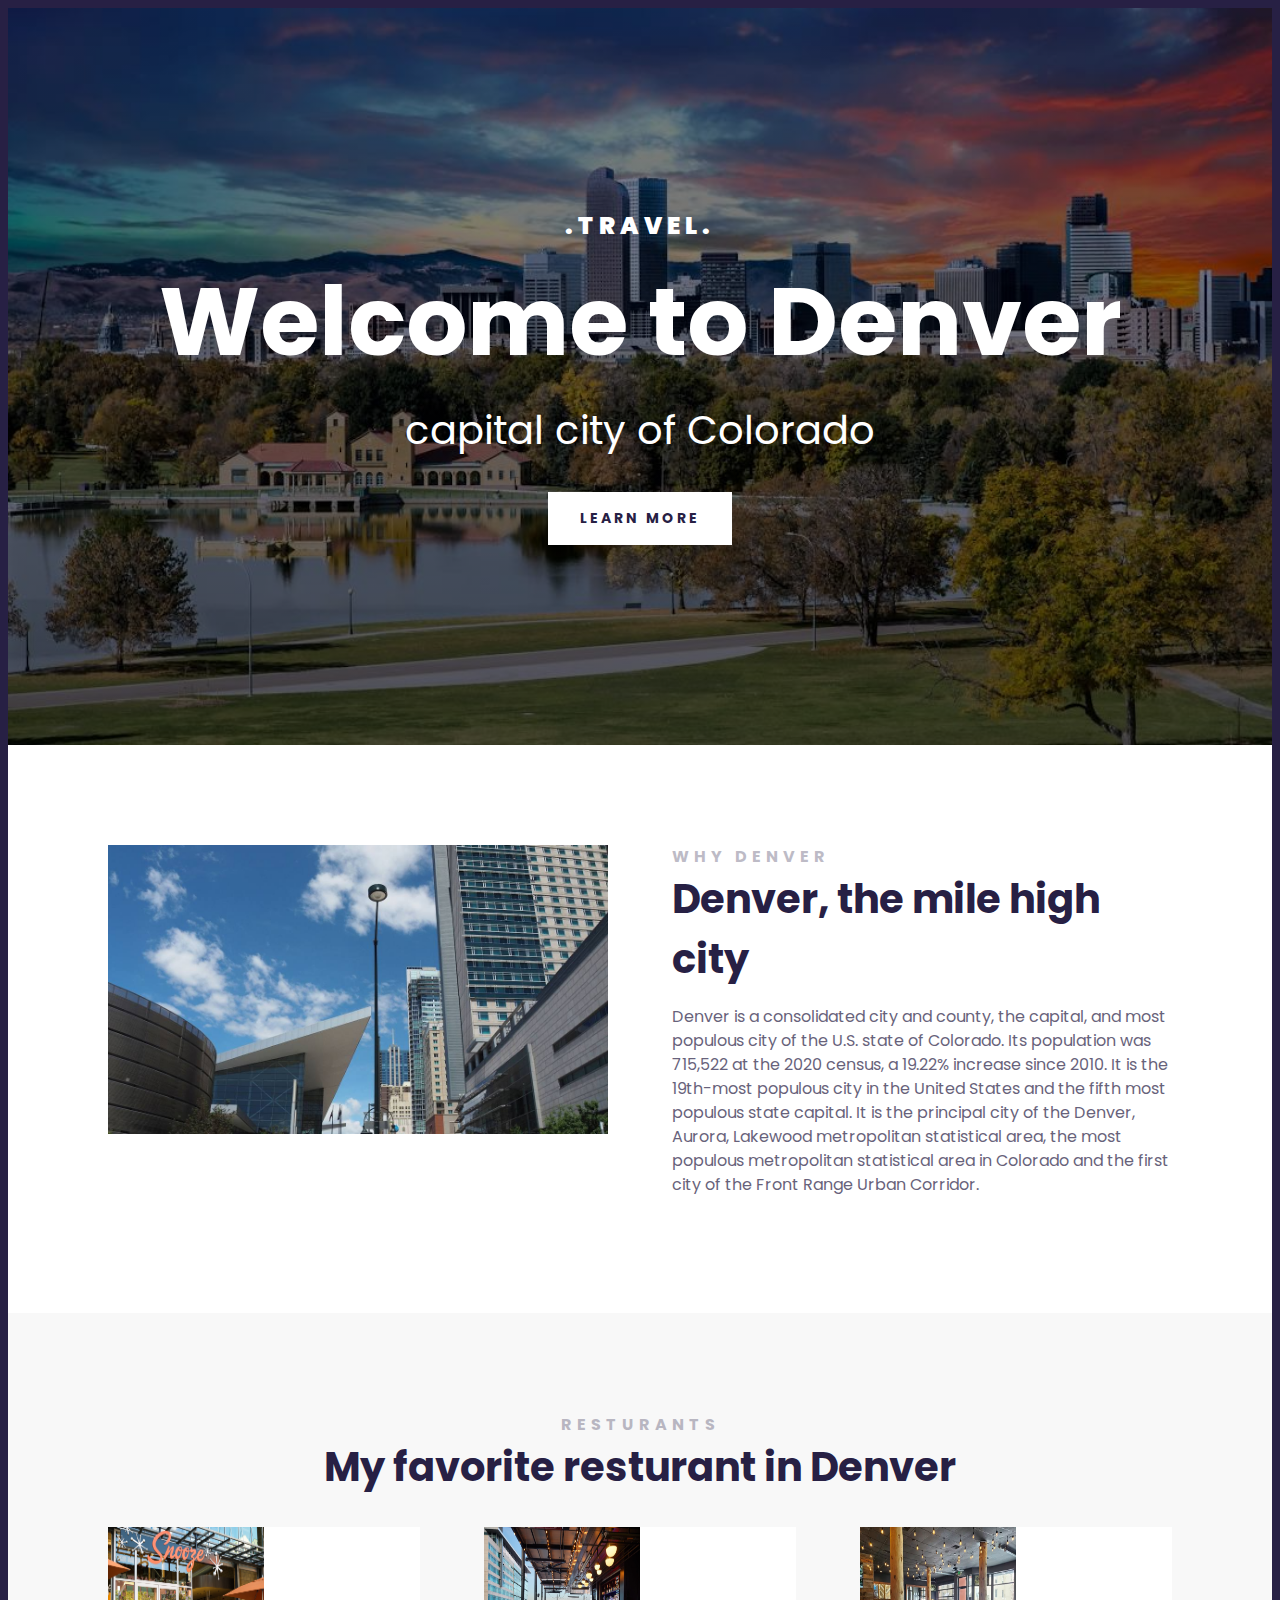
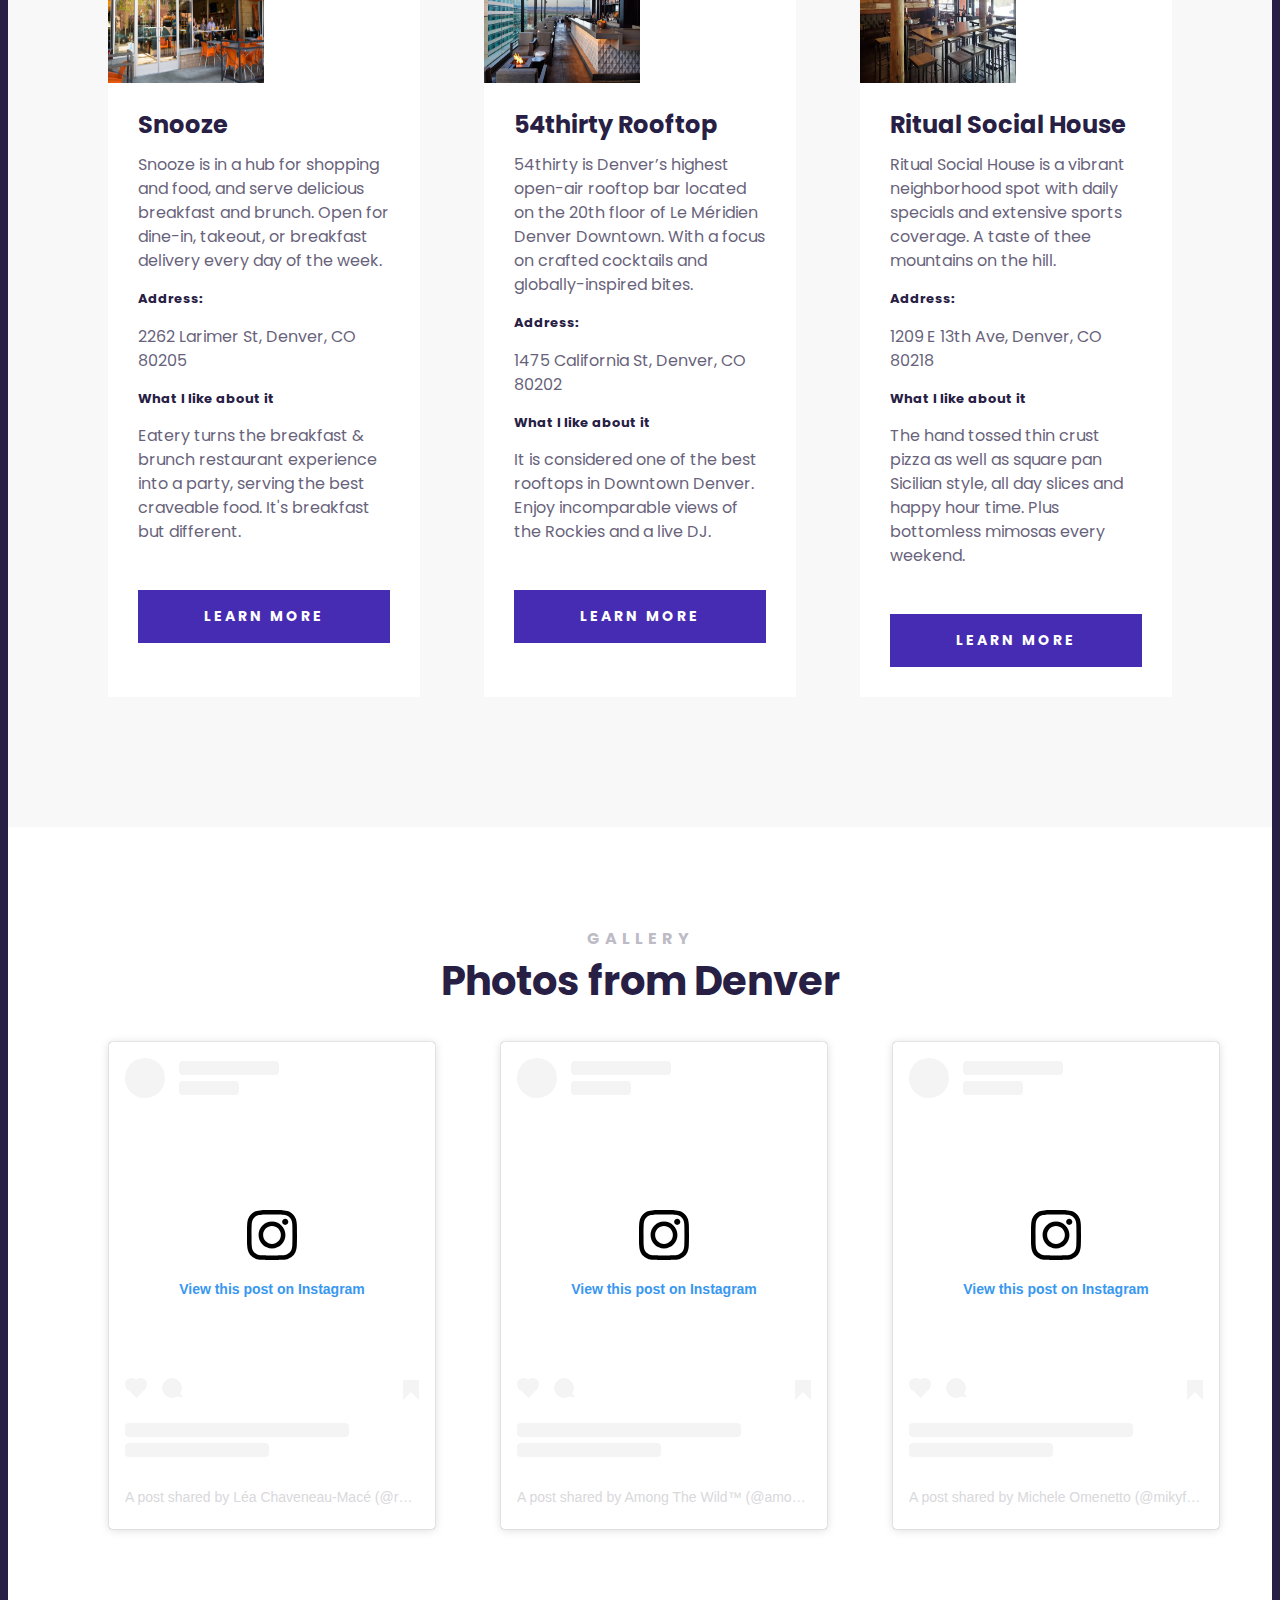
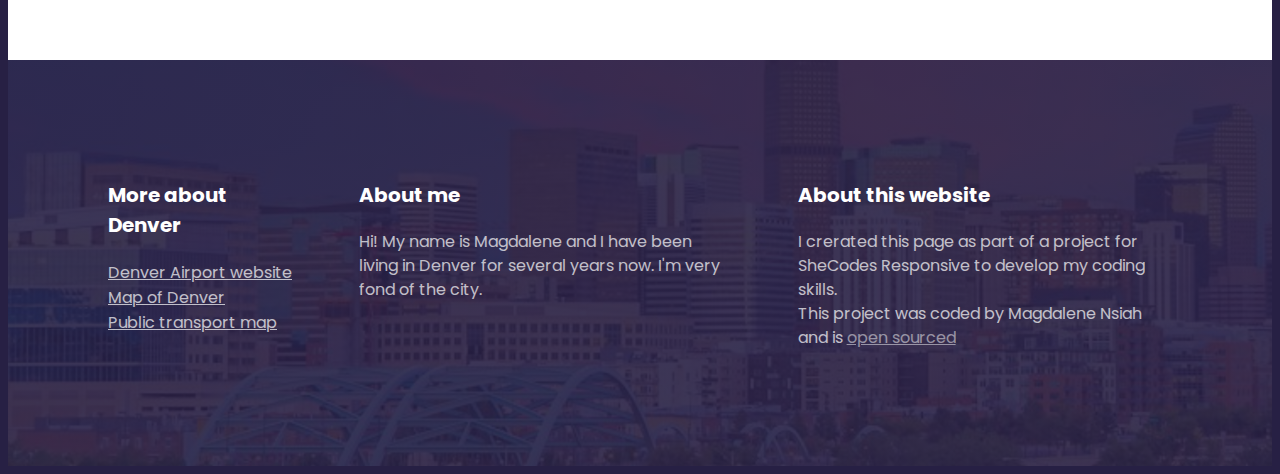
<file: index.html>
<!DOCTYPE html>
<html lang="en">
  <head>
    <meta charset="UTF-8" />
    <meta name="viewport" content="width=device-width, initial-scale=1.0" />
    <title>Welcome to Denver</title>
    <link rel="preconnect" href="https://fonts.googleapis.com" />
    <link rel="preconnect" href="https://fonts.gstatic.com" crossorigin />
    <link
      href="https://fonts.googleapis.com/css2?family=Poppins:ital,wght@0,100;0,200;0,300;0,400;0,500;0,600;0,700;0,800;0,900;1,100;1,200;1,300;1,400;1,500;1,600;1,700;1,800;1,900&display=swap"
      rel="stylesheet"
    />
    <link rel="stylesheet" href="src/styles.css" />
  </head>
  <body>
    <div class="container">
      <header>
        <h3>.TRAVEL.</h3>
        <h1>Welcome to Denver</h1>
        <h2>capital city of Colorado</h2>
        <a href="#more">Learn more</a>
      </header>
      <main>
        <section class="grid grid-2-columns">
          <div>
            <img
              src="images/denver-museum.png"
              alt="Denver Building"
              class="img-responsive"
            />
          </div>
          <div>
            <h2 id="more">Why Denver</h2>
            <h3>Denver, the mile high city</h3>
            <p>
              Denver is a consolidated city and county, the capital, and most
              populous city of the U.S. state of Colorado. Its population was
              715,522 at the 2020 census, a 19.22% increase since 2010. It is
              the 19th-most populous city in the United States and the fifth
              most populous state capital. It is the principal city of the
              Denver, Aurora, Lakewood metropolitan statistical area, the most
              populous metropolitan statistical area in Colorado and the first
              city of the Front Range Urban Corridor.
            </p>
          </div>
        </section>
        <section class="secondary">
          <h2 class="text-center">Resturants</h2>
          <h3 class="text-center">My favorite resturant in Denver</h3>
          <div class="grid grid-3-colmns">
            <div class="card">
              <div class="card-header grid grid-2-columns">
                <img
                  src="images/resturants/snooze.png"
                  alt=""
                  class="img-responsive"
                />
                <iframe
                  src="https://www.google.com/maps/embed?pb=!1m18!1m12!1m3!1d24293.91239951133!2d-105.0674949640417!3d39.776016501476064!2m3!1f0!2f0!3f0!3m2!1i1024!2i768!4f13.1!3m3!1m2!1s0x876c78def89ef865%3A0x6f96b200b0914674!2sSnooze%2C%20an%20A.M.%20Eatery!5e0!3m2!1sen!2sus!4v1724353606088!5m2!1sen!2sus"
                  class="embed"
                  style="border: 0"
                  allowfullscreen=""
                  loading="lazy"
                  referrerpolicy="no-referrer-when-downgrade"
                ></iframe>
              </div>
              <div class="card-body">
                <h4>Snooze</h4>
                <p>
                  Snooze is in a hub for shopping and food, and serve delicious
                  breakfast and brunch. Open for dine-in, takeout, or breakfast
                  delivery every day of the week.
                </p>
                <h5>Address:</h5>
                <p>2262 Larimer St, Denver, CO 80205</p>
                <h5>What I like about it</h5>
                <p>
                  Eatery turns the breakfast & brunch restaurant experience into
                  a party, serving the best craveable food. It's breakfast but
                  different.
                </p>
              </div>
              <div class="card-footer">
                <a
                  href="https://maps.app.goo.gl/i1kSZGuGvqDQ6aFL6"
                  target="_blank"
                  class="btn"
                  >Learn more</a
                >
              </div>
            </div>
            <div class="card">
              <div class="card-header grid grid-2-columns">
                <img
                  src="images/resturants/54thirty Rooftop.png"
                  alt=""
                  class="img-responsive"
                />
                <iframe
                  src="https://www.google.com/maps/embed?pb=!1m18!1m12!1m3!1d3067.800267600157!2d-104.99359160000002!3d39.7441372!2m3!1f0!2f0!3f0!3m2!1i1024!2i768!4f13.1!3m3!1m2!1s0x876c78d1054fe25b%3A0x4a880ef062d2143d!2s54thirty%20Rooftop!5e0!3m2!1sen!2sus!4v1724360375888!5m2!1sen!2sus"
                  class="embed"
                  style="border: 0"
                  allowfullscreen=""
                  loading="lazy"
                  referrerpolicy="no-referrer-when-downgrade"
                ></iframe>
              </div>
              <div class="card-body">
                <h4>54thirty Rooftop</h4>
                <p>
                  54thirty is Denver’s highest open-air rooftop bar located on
                  the 20th floor of Le Méridien Denver Downtown. With a focus on
                  crafted cocktails and globally-inspired bites.
                </p>
                <h5>Address:</h5>
                <p>1475 California St, Denver, CO 80202</p>
                <h5>What I like about it</h5>
                <p>
                  It is considered one of the best rooftops in Downtown Denver.
                  Enjoy incomparable views of the Rockies and a live DJ.
                </p>
              </div>
              <div class="card-footer">
                <a
                  href="https://maps.app.goo.gl/crtsytqwDYosLA65A"
                  target="_blank"
                  class="btn"
                  >Learn more</a
                >
              </div>
            </div>
            <div class="card">
              <div class="card-header grid grid-2-columns">
                <img
                  src="images/resturants/Ritual Social House.png"
                  alt=""
                  class="img-responsive"
                />
                <iframe
                  src="https://www.google.com/maps/embed?pb=!1m18!1m12!1m3!1d3068.116431469695!2d-104.9725356!3d39.737035399999996!2m3!1f0!2f0!3f0!3m2!1i1024!2i768!4f13.1!3m3!1m2!1s0x876c7f8eab26c6c1%3A0xed7d836989521577!2sRitual%20Social%20House!5e0!3m2!1sen!2sus!4v1724362825187!5m2!1sen!2sus"
                  class="embed"
                  style="border: 0"
                  allowfullscreen=""
                  loading="lazy"
                  referrerpolicy="no-referrer-when-downgrade"
                ></iframe>
              </div>
              <div class="card-body">
                <h4>Ritual Social House</h4>
                <p>
                  Ritual Social House is a vibrant neighborhood spot with daily
                  specials and extensive sports coverage. A taste of thee
                  mountains on the hill.
                </p>
                <h5>Address:</h5>
                <p>1209 E 13th Ave, Denver, CO 80218</p>
                <h5>What I like about it</h5>
                <p>
                  The hand tossed thin crust pizza as well as square pan
                  Sicilian style, all day slices and happy hour time. Plus
                  bottomless mimosas every weekend.
                </p>
              </div>
              <div class="card-footer">
                <a
                  href="https://maps.app.goo.gl/z5ciW7VKgbNGtDBy9"
                  target="_blank"
                  class="btn"
                  >Learn more</a
                >
              </div>
            </div>
          </div>
        </section>

        <section>
          <h2 class="text-center">Gallery</h2>
          <h3 class="text-center">Photos from Denver</h3>
          <div class="instagram-embeds">
            <div class="grid grid-3-colmns">
              <blockquote
                class="instagram-media"
                data-instgrm-permalink="https://www.instagram.com/p/C6rtGYgtLh-/?utm_source=ig_embed&amp;utm_campaign=loading"
                data-instgrm-version="14"
                style="
                  background: #fff;
                  border: 0;
                  border-radius: 3px;
                  box-shadow: 0 0 1px 0 rgba(0, 0, 0, 0.5),
                    0 1px 10px 0 rgba(0, 0, 0, 0.15);
                  margin: 1px;
                  max-width: 540px;
                  min-width: 326px;
                  padding: 0;
                  width: 99.375%;
                  width: -webkit-calc(100% - 2px);
                  width: calc(100% - 2px);
                "
              >
                <div style="padding: 16px">
                  <a
                    href="https://www.instagram.com/p/C6rtGYgtLh-/?utm_source=ig_embed&amp;utm_campaign=loading"
                    style="
                      background: #ffffff;
                      line-height: 0;
                      padding: 0 0;
                      text-align: center;
                      text-decoration: none;
                      width: 100%;
                    "
                    target="_blank"
                  >
                    <div
                      style="
                        display: flex;
                        flex-direction: row;
                        align-items: center;
                      "
                    >
                      <div
                        style="
                          background-color: #f4f4f4;
                          border-radius: 50%;
                          flex-grow: 0;
                          height: 40px;
                          margin-right: 14px;
                          width: 40px;
                        "
                      ></div>
                      <div
                        style="
                          display: flex;
                          flex-direction: column;
                          flex-grow: 1;
                          justify-content: center;
                        "
                      >
                        <div
                          style="
                            background-color: #f4f4f4;
                            border-radius: 4px;
                            flex-grow: 0;
                            height: 14px;
                            margin-bottom: 6px;
                            width: 100px;
                          "
                        ></div>
                        <div
                          style="
                            background-color: #f4f4f4;
                            border-radius: 4px;
                            flex-grow: 0;
                            height: 14px;
                            width: 60px;
                          "
                        ></div>
                      </div>
                    </div>
                    <div style="padding: 19% 0"></div>
                    <div
                      style="
                        display: block;
                        height: 50px;
                        margin: 0 auto 12px;
                        width: 50px;
                      "
                    >
                      <svg
                        width="50px"
                        height="50px"
                        viewBox="0 0 60 60"
                        version="1.1"
                        xmlns="https://www.w3.org/2000/svg"
                        xmlns:xlink="https://www.w3.org/1999/xlink"
                      >
                        <g
                          stroke="none"
                          stroke-width="1"
                          fill="none"
                          fill-rule="evenodd"
                        >
                          <g
                            transform="translate(-511.000000, -20.000000)"
                            fill="#000000"
                          >
                            <g>
                              <path
                                d="M556.869,30.41 C554.814,30.41 553.148,32.076 553.148,34.131 C553.148,36.186 554.814,37.852 556.869,37.852 C558.924,37.852 560.59,36.186 560.59,34.131 C560.59,32.076 558.924,30.41 556.869,30.41 M541,60.657 C535.114,60.657 530.342,55.887 530.342,50 C530.342,44.114 535.114,39.342 541,39.342 C546.887,39.342 551.658,44.114 551.658,50 C551.658,55.887 546.887,60.657 541,60.657 M541,33.886 C532.1,33.886 524.886,41.1 524.886,50 C524.886,58.899 532.1,66.113 541,66.113 C549.9,66.113 557.115,58.899 557.115,50 C557.115,41.1 549.9,33.886 541,33.886 M565.378,62.101 C565.244,65.022 564.756,66.606 564.346,67.663 C563.803,69.06 563.154,70.057 562.106,71.106 C561.058,72.155 560.06,72.803 558.662,73.347 C557.607,73.757 556.021,74.244 553.102,74.378 C549.944,74.521 548.997,74.552 541,74.552 C533.003,74.552 532.056,74.521 528.898,74.378 C525.979,74.244 524.393,73.757 523.338,73.347 C521.94,72.803 520.942,72.155 519.894,71.106 C518.846,70.057 518.197,69.06 517.654,67.663 C517.244,66.606 516.755,65.022 516.623,62.101 C516.479,58.943 516.448,57.996 516.448,50 C516.448,42.003 516.479,41.056 516.623,37.899 C516.755,34.978 517.244,33.391 517.654,32.338 C518.197,30.938 518.846,29.942 519.894,28.894 C520.942,27.846 521.94,27.196 523.338,26.654 C524.393,26.244 525.979,25.756 528.898,25.623 C532.057,25.479 533.004,25.448 541,25.448 C548.997,25.448 549.943,25.479 553.102,25.623 C556.021,25.756 557.607,26.244 558.662,26.654 C560.06,27.196 561.058,27.846 562.106,28.894 C563.154,29.942 563.803,30.938 564.346,32.338 C564.756,33.391 565.244,34.978 565.378,37.899 C565.522,41.056 565.552,42.003 565.552,50 C565.552,57.996 565.522,58.943 565.378,62.101 M570.82,37.631 C570.674,34.438 570.167,32.258 569.425,30.349 C568.659,28.377 567.633,26.702 565.965,25.035 C564.297,23.368 562.623,22.342 560.652,21.575 C558.743,20.834 556.562,20.326 553.369,20.18 C550.169,20.033 549.148,20 541,20 C532.853,20 531.831,20.033 528.631,20.18 C525.438,20.326 523.257,20.834 521.349,21.575 C519.376,22.342 517.703,23.368 516.035,25.035 C514.368,26.702 513.342,28.377 512.574,30.349 C511.834,32.258 511.326,34.438 511.181,37.631 C511.035,40.831 511,41.851 511,50 C511,58.147 511.035,59.17 511.181,62.369 C511.326,65.562 511.834,67.743 512.574,69.651 C513.342,71.625 514.368,73.296 516.035,74.965 C517.703,76.634 519.376,77.658 521.349,78.425 C523.257,79.167 525.438,79.673 528.631,79.82 C531.831,79.965 532.853,80.001 541,80.001 C549.148,80.001 550.169,79.965 553.369,79.82 C556.562,79.673 558.743,79.167 560.652,78.425 C562.623,77.658 564.297,76.634 565.965,74.965 C567.633,73.296 568.659,71.625 569.425,69.651 C570.167,67.743 570.674,65.562 570.82,62.369 C570.966,59.17 571,58.147 571,50 C571,41.851 570.966,40.831 570.82,37.631"
                              ></path>
                            </g>
                          </g>
                        </g>
                      </svg>
                    </div>
                    <div style="padding-top: 8px">
                      <div
                        style="
                          color: #3897f0;
                          font-family: Arial, sans-serif;
                          font-size: 14px;
                          font-style: normal;
                          font-weight: 550;
                          line-height: 18px;
                        "
                      >
                        View this post on Instagram
                      </div>
                    </div>
                    <div style="padding: 12.5% 0"></div>
                    <div
                      style="
                        display: flex;
                        flex-direction: row;
                        margin-bottom: 14px;
                        align-items: center;
                      "
                    >
                      <div>
                        <div
                          style="
                            background-color: #f4f4f4;
                            border-radius: 50%;
                            height: 12.5px;
                            width: 12.5px;
                            transform: translateX(0px) translateY(7px);
                          "
                        ></div>
                        <div
                          style="
                            background-color: #f4f4f4;
                            height: 12.5px;
                            transform: rotate(-45deg) translateX(3px)
                              translateY(1px);
                            width: 12.5px;
                            flex-grow: 0;
                            margin-right: 14px;
                            margin-left: 2px;
                          "
                        ></div>
                        <div
                          style="
                            background-color: #f4f4f4;
                            border-radius: 50%;
                            height: 12.5px;
                            width: 12.5px;
                            transform: translateX(9px) translateY(-18px);
                          "
                        ></div>
                      </div>
                      <div style="margin-left: 8px">
                        <div
                          style="
                            background-color: #f4f4f4;
                            border-radius: 50%;
                            flex-grow: 0;
                            height: 20px;
                            width: 20px;
                          "
                        ></div>
                        <div
                          style="
                            width: 0;
                            height: 0;
                            border-top: 2px solid transparent;
                            border-left: 6px solid #f4f4f4;
                            border-bottom: 2px solid transparent;
                            transform: translateX(16px) translateY(-4px)
                              rotate(30deg);
                          "
                        ></div>
                      </div>
                      <div style="margin-left: auto">
                        <div
                          style="
                            width: 0px;
                            border-top: 8px solid #f4f4f4;
                            border-right: 8px solid transparent;
                            transform: translateY(16px);
                          "
                        ></div>
                        <div
                          style="
                            background-color: #f4f4f4;
                            flex-grow: 0;
                            height: 12px;
                            width: 16px;
                            transform: translateY(-4px);
                          "
                        ></div>
                        <div
                          style="
                            width: 0;
                            height: 0;
                            border-top: 8px solid #f4f4f4;
                            border-left: 8px solid transparent;
                            transform: translateY(-4px) translateX(8px);
                          "
                        ></div>
                      </div>
                    </div>
                    <div
                      style="
                        display: flex;
                        flex-direction: column;
                        flex-grow: 1;
                        justify-content: center;
                        margin-bottom: 24px;
                      "
                    >
                      <div
                        style="
                          background-color: #f4f4f4;
                          border-radius: 4px;
                          flex-grow: 0;
                          height: 14px;
                          margin-bottom: 6px;
                          width: 224px;
                        "
                      ></div>
                      <div
                        style="
                          background-color: #f4f4f4;
                          border-radius: 4px;
                          flex-grow: 0;
                          height: 14px;
                          width: 144px;
                        "
                      ></div></div
                  ></a>
                  <p
                    style="
                      color: #c9c8cd;
                      font-family: Arial, sans-serif;
                      font-size: 14px;
                      line-height: 17px;
                      margin-bottom: 0;
                      margin-top: 8px;
                      overflow: hidden;
                      padding: 8px 0 7px;
                      text-align: center;
                      text-overflow: ellipsis;
                      white-space: nowrap;
                    "
                  >
                    <a
                      href="https://www.instagram.com/p/C6rtGYgtLh-/?utm_source=ig_embed&amp;utm_campaign=loading"
                      style="
                        color: #c9c8cd;
                        font-family: Arial, sans-serif;
                        font-size: 14px;
                        font-style: normal;
                        font-weight: normal;
                        line-height: 17px;
                        text-decoration: none;
                      "
                      target="_blank"
                      >A post shared by Léa Chaveneau-Macé (@road.for.usa)</a
                    >
                  </p>
                </div>
              </blockquote>
              <script async src="//www.instagram.com/embed.js"></script>

              <blockquote
                class="instagram-media"
                data-instgrm-permalink="https://www.instagram.com/p/CdqQ1M4OUi5/?utm_source=ig_embed&amp;utm_campaign=loading"
                data-instgrm-version="14"
                style="
                  background: #fff;
                  border: 0;
                  border-radius: 3px;
                  box-shadow: 0 0 1px 0 rgba(0, 0, 0, 0.5),
                    0 1px 10px 0 rgba(0, 0, 0, 0.15);
                  margin: 1px;
                  max-width: 540px;
                  min-width: 326px;
                  padding: 0;
                  width: 99.375%;
                  width: -webkit-calc(100% - 2px);
                  width: calc(100% - 2px);
                "
              >
                <div style="padding: 16px">
                  <a
                    href="https://www.instagram.com/p/CdqQ1M4OUi5/?utm_source=ig_embed&amp;utm_campaign=loading"
                    style="
                      background: #ffffff;
                      line-height: 0;
                      padding: 0 0;
                      text-align: center;
                      text-decoration: none;
                      width: 100%;
                    "
                    target="_blank"
                  >
                    <div
                      style="
                        display: flex;
                        flex-direction: row;
                        align-items: center;
                      "
                    >
                      <div
                        style="
                          background-color: #f4f4f4;
                          border-radius: 50%;
                          flex-grow: 0;
                          height: 40px;
                          margin-right: 14px;
                          width: 40px;
                        "
                      ></div>
                      <div
                        style="
                          display: flex;
                          flex-direction: column;
                          flex-grow: 1;
                          justify-content: center;
                        "
                      >
                        <div
                          style="
                            background-color: #f4f4f4;
                            border-radius: 4px;
                            flex-grow: 0;
                            height: 14px;
                            margin-bottom: 6px;
                            width: 100px;
                          "
                        ></div>
                        <div
                          style="
                            background-color: #f4f4f4;
                            border-radius: 4px;
                            flex-grow: 0;
                            height: 14px;
                            width: 60px;
                          "
                        ></div>
                      </div>
                    </div>
                    <div style="padding: 19% 0"></div>
                    <div
                      style="
                        display: block;
                        height: 50px;
                        margin: 0 auto 12px;
                        width: 50px;
                      "
                    >
                      <svg
                        width="50px"
                        height="50px"
                        viewBox="0 0 60 60"
                        version="1.1"
                        xmlns="https://www.w3.org/2000/svg"
                        xmlns:xlink="https://www.w3.org/1999/xlink"
                      >
                        <g
                          stroke="none"
                          stroke-width="1"
                          fill="none"
                          fill-rule="evenodd"
                        >
                          <g
                            transform="translate(-511.000000, -20.000000)"
                            fill="#000000"
                          >
                            <g>
                              <path
                                d="M556.869,30.41 C554.814,30.41 553.148,32.076 553.148,34.131 C553.148,36.186 554.814,37.852 556.869,37.852 C558.924,37.852 560.59,36.186 560.59,34.131 C560.59,32.076 558.924,30.41 556.869,30.41 M541,60.657 C535.114,60.657 530.342,55.887 530.342,50 C530.342,44.114 535.114,39.342 541,39.342 C546.887,39.342 551.658,44.114 551.658,50 C551.658,55.887 546.887,60.657 541,60.657 M541,33.886 C532.1,33.886 524.886,41.1 524.886,50 C524.886,58.899 532.1,66.113 541,66.113 C549.9,66.113 557.115,58.899 557.115,50 C557.115,41.1 549.9,33.886 541,33.886 M565.378,62.101 C565.244,65.022 564.756,66.606 564.346,67.663 C563.803,69.06 563.154,70.057 562.106,71.106 C561.058,72.155 560.06,72.803 558.662,73.347 C557.607,73.757 556.021,74.244 553.102,74.378 C549.944,74.521 548.997,74.552 541,74.552 C533.003,74.552 532.056,74.521 528.898,74.378 C525.979,74.244 524.393,73.757 523.338,73.347 C521.94,72.803 520.942,72.155 519.894,71.106 C518.846,70.057 518.197,69.06 517.654,67.663 C517.244,66.606 516.755,65.022 516.623,62.101 C516.479,58.943 516.448,57.996 516.448,50 C516.448,42.003 516.479,41.056 516.623,37.899 C516.755,34.978 517.244,33.391 517.654,32.338 C518.197,30.938 518.846,29.942 519.894,28.894 C520.942,27.846 521.94,27.196 523.338,26.654 C524.393,26.244 525.979,25.756 528.898,25.623 C532.057,25.479 533.004,25.448 541,25.448 C548.997,25.448 549.943,25.479 553.102,25.623 C556.021,25.756 557.607,26.244 558.662,26.654 C560.06,27.196 561.058,27.846 562.106,28.894 C563.154,29.942 563.803,30.938 564.346,32.338 C564.756,33.391 565.244,34.978 565.378,37.899 C565.522,41.056 565.552,42.003 565.552,50 C565.552,57.996 565.522,58.943 565.378,62.101 M570.82,37.631 C570.674,34.438 570.167,32.258 569.425,30.349 C568.659,28.377 567.633,26.702 565.965,25.035 C564.297,23.368 562.623,22.342 560.652,21.575 C558.743,20.834 556.562,20.326 553.369,20.18 C550.169,20.033 549.148,20 541,20 C532.853,20 531.831,20.033 528.631,20.18 C525.438,20.326 523.257,20.834 521.349,21.575 C519.376,22.342 517.703,23.368 516.035,25.035 C514.368,26.702 513.342,28.377 512.574,30.349 C511.834,32.258 511.326,34.438 511.181,37.631 C511.035,40.831 511,41.851 511,50 C511,58.147 511.035,59.17 511.181,62.369 C511.326,65.562 511.834,67.743 512.574,69.651 C513.342,71.625 514.368,73.296 516.035,74.965 C517.703,76.634 519.376,77.658 521.349,78.425 C523.257,79.167 525.438,79.673 528.631,79.82 C531.831,79.965 532.853,80.001 541,80.001 C549.148,80.001 550.169,79.965 553.369,79.82 C556.562,79.673 558.743,79.167 560.652,78.425 C562.623,77.658 564.297,76.634 565.965,74.965 C567.633,73.296 568.659,71.625 569.425,69.651 C570.167,67.743 570.674,65.562 570.82,62.369 C570.966,59.17 571,58.147 571,50 C571,41.851 570.966,40.831 570.82,37.631"
                              ></path>
                            </g>
                          </g>
                        </g>
                      </svg>
                    </div>
                    <div style="padding-top: 8px">
                      <div
                        style="
                          color: #3897f0;
                          font-family: Arial, sans-serif;
                          font-size: 14px;
                          font-style: normal;
                          font-weight: 550;
                          line-height: 18px;
                        "
                      >
                        View this post on Instagram
                      </div>
                    </div>
                    <div style="padding: 12.5% 0"></div>
                    <div
                      style="
                        display: flex;
                        flex-direction: row;
                        margin-bottom: 14px;
                        align-items: center;
                      "
                    >
                      <div>
                        <div
                          style="
                            background-color: #f4f4f4;
                            border-radius: 50%;
                            height: 12.5px;
                            width: 12.5px;
                            transform: translateX(0px) translateY(7px);
                          "
                        ></div>
                        <div
                          style="
                            background-color: #f4f4f4;
                            height: 12.5px;
                            transform: rotate(-45deg) translateX(3px)
                              translateY(1px);
                            width: 12.5px;
                            flex-grow: 0;
                            margin-right: 14px;
                            margin-left: 2px;
                          "
                        ></div>
                        <div
                          style="
                            background-color: #f4f4f4;
                            border-radius: 50%;
                            height: 12.5px;
                            width: 12.5px;
                            transform: translateX(9px) translateY(-18px);
                          "
                        ></div>
                      </div>
                      <div style="margin-left: 8px">
                        <div
                          style="
                            background-color: #f4f4f4;
                            border-radius: 50%;
                            flex-grow: 0;
                            height: 20px;
                            width: 20px;
                          "
                        ></div>
                        <div
                          style="
                            width: 0;
                            height: 0;
                            border-top: 2px solid transparent;
                            border-left: 6px solid #f4f4f4;
                            border-bottom: 2px solid transparent;
                            transform: translateX(16px) translateY(-4px)
                              rotate(30deg);
                          "
                        ></div>
                      </div>
                      <div style="margin-left: auto">
                        <div
                          style="
                            width: 0px;
                            border-top: 8px solid #f4f4f4;
                            border-right: 8px solid transparent;
                            transform: translateY(16px);
                          "
                        ></div>
                        <div
                          style="
                            background-color: #f4f4f4;
                            flex-grow: 0;
                            height: 12px;
                            width: 16px;
                            transform: translateY(-4px);
                          "
                        ></div>
                        <div
                          style="
                            width: 0;
                            height: 0;
                            border-top: 8px solid #f4f4f4;
                            border-left: 8px solid transparent;
                            transform: translateY(-4px) translateX(8px);
                          "
                        ></div>
                      </div>
                    </div>
                    <div
                      style="
                        display: flex;
                        flex-direction: column;
                        flex-grow: 1;
                        justify-content: center;
                        margin-bottom: 24px;
                      "
                    >
                      <div
                        style="
                          background-color: #f4f4f4;
                          border-radius: 4px;
                          flex-grow: 0;
                          height: 14px;
                          margin-bottom: 6px;
                          width: 224px;
                        "
                      ></div>
                      <div
                        style="
                          background-color: #f4f4f4;
                          border-radius: 4px;
                          flex-grow: 0;
                          height: 14px;
                          width: 144px;
                        "
                      ></div></div
                  ></a>
                  <p
                    style="
                      color: #c9c8cd;
                      font-family: Arial, sans-serif;
                      font-size: 14px;
                      line-height: 17px;
                      margin-bottom: 0;
                      margin-top: 8px;
                      overflow: hidden;
                      padding: 8px 0 7px;
                      text-align: center;
                      text-overflow: ellipsis;
                      white-space: nowrap;
                    "
                  >
                    <a
                      href="https://www.instagram.com/p/CdqQ1M4OUi5/?utm_source=ig_embed&amp;utm_campaign=loading"
                      style="
                        color: #c9c8cd;
                        font-family: Arial, sans-serif;
                        font-size: 14px;
                        font-style: normal;
                        font-weight: normal;
                        line-height: 17px;
                        text-decoration: none;
                      "
                      target="_blank"
                      >A post shared by Among The Wild™ (@among_the_wild)</a
                    >
                  </p>
                </div>
              </blockquote>
              <script async src="//www.instagram.com/embed.js"></script>

              <blockquote
                class="instagram-media"
                data-instgrm-permalink="https://www.instagram.com/p/C-yafZMth1n/?utm_source=ig_embed&amp;utm_campaign=loading"
                data-instgrm-version="14"
                style="
                  background: #fff;
                  border: 0;
                  border-radius: 3px;
                  box-shadow: 0 0 1px 0 rgba(0, 0, 0, 0.5),
                    0 1px 10px 0 rgba(0, 0, 0, 0.15);
                  margin: 1px;
                  max-width: 540px;
                  min-width: 326px;
                  padding: 0;
                  width: 99.375%;
                  width: -webkit-calc(100% - 2px);
                  width: calc(100% - 2px);
                "
              >
                <div style="padding: 16px">
                  <a
                    href="https://www.instagram.com/p/C-yafZMth1n/?utm_source=ig_embed&amp;utm_campaign=loading"
                    style="
                      background: #ffffff;
                      line-height: 0;
                      padding: 0 0;
                      text-align: center;
                      text-decoration: none;
                      width: 100%;
                    "
                    target="_blank"
                  >
                    <div
                      style="
                        display: flex;
                        flex-direction: row;
                        align-items: center;
                      "
                    >
                      <div
                        style="
                          background-color: #f4f4f4;
                          border-radius: 50%;
                          flex-grow: 0;
                          height: 40px;
                          margin-right: 14px;
                          width: 40px;
                        "
                      ></div>
                      <div
                        style="
                          display: flex;
                          flex-direction: column;
                          flex-grow: 1;
                          justify-content: center;
                        "
                      >
                        <div
                          style="
                            background-color: #f4f4f4;
                            border-radius: 4px;
                            flex-grow: 0;
                            height: 14px;
                            margin-bottom: 6px;
                            width: 100px;
                          "
                        ></div>
                        <div
                          style="
                            background-color: #f4f4f4;
                            border-radius: 4px;
                            flex-grow: 0;
                            height: 14px;
                            width: 60px;
                          "
                        ></div>
                      </div>
                    </div>
                    <div style="padding: 19% 0"></div>
                    <div
                      style="
                        display: block;
                        height: 50px;
                        margin: 0 auto 12px;
                        width: 50px;
                      "
                    >
                      <svg
                        width="50px"
                        height="50px"
                        viewBox="0 0 60 60"
                        version="1.1"
                        xmlns="https://www.w3.org/2000/svg"
                        xmlns:xlink="https://www.w3.org/1999/xlink"
                      >
                        <g
                          stroke="none"
                          stroke-width="1"
                          fill="none"
                          fill-rule="evenodd"
                        >
                          <g
                            transform="translate(-511.000000, -20.000000)"
                            fill="#000000"
                          >
                            <g>
                              <path
                                d="M556.869,30.41 C554.814,30.41 553.148,32.076 553.148,34.131 C553.148,36.186 554.814,37.852 556.869,37.852 C558.924,37.852 560.59,36.186 560.59,34.131 C560.59,32.076 558.924,30.41 556.869,30.41 M541,60.657 C535.114,60.657 530.342,55.887 530.342,50 C530.342,44.114 535.114,39.342 541,39.342 C546.887,39.342 551.658,44.114 551.658,50 C551.658,55.887 546.887,60.657 541,60.657 M541,33.886 C532.1,33.886 524.886,41.1 524.886,50 C524.886,58.899 532.1,66.113 541,66.113 C549.9,66.113 557.115,58.899 557.115,50 C557.115,41.1 549.9,33.886 541,33.886 M565.378,62.101 C565.244,65.022 564.756,66.606 564.346,67.663 C563.803,69.06 563.154,70.057 562.106,71.106 C561.058,72.155 560.06,72.803 558.662,73.347 C557.607,73.757 556.021,74.244 553.102,74.378 C549.944,74.521 548.997,74.552 541,74.552 C533.003,74.552 532.056,74.521 528.898,74.378 C525.979,74.244 524.393,73.757 523.338,73.347 C521.94,72.803 520.942,72.155 519.894,71.106 C518.846,70.057 518.197,69.06 517.654,67.663 C517.244,66.606 516.755,65.022 516.623,62.101 C516.479,58.943 516.448,57.996 516.448,50 C516.448,42.003 516.479,41.056 516.623,37.899 C516.755,34.978 517.244,33.391 517.654,32.338 C518.197,30.938 518.846,29.942 519.894,28.894 C520.942,27.846 521.94,27.196 523.338,26.654 C524.393,26.244 525.979,25.756 528.898,25.623 C532.057,25.479 533.004,25.448 541,25.448 C548.997,25.448 549.943,25.479 553.102,25.623 C556.021,25.756 557.607,26.244 558.662,26.654 C560.06,27.196 561.058,27.846 562.106,28.894 C563.154,29.942 563.803,30.938 564.346,32.338 C564.756,33.391 565.244,34.978 565.378,37.899 C565.522,41.056 565.552,42.003 565.552,50 C565.552,57.996 565.522,58.943 565.378,62.101 M570.82,37.631 C570.674,34.438 570.167,32.258 569.425,30.349 C568.659,28.377 567.633,26.702 565.965,25.035 C564.297,23.368 562.623,22.342 560.652,21.575 C558.743,20.834 556.562,20.326 553.369,20.18 C550.169,20.033 549.148,20 541,20 C532.853,20 531.831,20.033 528.631,20.18 C525.438,20.326 523.257,20.834 521.349,21.575 C519.376,22.342 517.703,23.368 516.035,25.035 C514.368,26.702 513.342,28.377 512.574,30.349 C511.834,32.258 511.326,34.438 511.181,37.631 C511.035,40.831 511,41.851 511,50 C511,58.147 511.035,59.17 511.181,62.369 C511.326,65.562 511.834,67.743 512.574,69.651 C513.342,71.625 514.368,73.296 516.035,74.965 C517.703,76.634 519.376,77.658 521.349,78.425 C523.257,79.167 525.438,79.673 528.631,79.82 C531.831,79.965 532.853,80.001 541,80.001 C549.148,80.001 550.169,79.965 553.369,79.82 C556.562,79.673 558.743,79.167 560.652,78.425 C562.623,77.658 564.297,76.634 565.965,74.965 C567.633,73.296 568.659,71.625 569.425,69.651 C570.167,67.743 570.674,65.562 570.82,62.369 C570.966,59.17 571,58.147 571,50 C571,41.851 570.966,40.831 570.82,37.631"
                              ></path>
                            </g>
                          </g>
                        </g>
                      </svg>
                    </div>
                    <div style="padding-top: 8px">
                      <div
                        style="
                          color: #3897f0;
                          font-family: Arial, sans-serif;
                          font-size: 14px;
                          font-style: normal;
                          font-weight: 550;
                          line-height: 18px;
                        "
                      >
                        View this post on Instagram
                      </div>
                    </div>
                    <div style="padding: 12.5% 0"></div>
                    <div
                      style="
                        display: flex;
                        flex-direction: row;
                        margin-bottom: 14px;
                        align-items: center;
                      "
                    >
                      <div>
                        <div
                          style="
                            background-color: #f4f4f4;
                            border-radius: 50%;
                            height: 12.5px;
                            width: 12.5px;
                            transform: translateX(0px) translateY(7px);
                          "
                        ></div>
                        <div
                          style="
                            background-color: #f4f4f4;
                            height: 12.5px;
                            transform: rotate(-45deg) translateX(3px)
                              translateY(1px);
                            width: 12.5px;
                            flex-grow: 0;
                            margin-right: 14px;
                            margin-left: 2px;
                          "
                        ></div>
                        <div
                          style="
                            background-color: #f4f4f4;
                            border-radius: 50%;
                            height: 12.5px;
                            width: 12.5px;
                            transform: translateX(9px) translateY(-18px);
                          "
                        ></div>
                      </div>
                      <div style="margin-left: 8px">
                        <div
                          style="
                            background-color: #f4f4f4;
                            border-radius: 50%;
                            flex-grow: 0;
                            height: 20px;
                            width: 20px;
                          "
                        ></div>
                        <div
                          style="
                            width: 0;
                            height: 0;
                            border-top: 2px solid transparent;
                            border-left: 6px solid #f4f4f4;
                            border-bottom: 2px solid transparent;
                            transform: translateX(16px) translateY(-4px)
                              rotate(30deg);
                          "
                        ></div>
                      </div>
                      <div style="margin-left: auto">
                        <div
                          style="
                            width: 0px;
                            border-top: 8px solid #f4f4f4;
                            border-right: 8px solid transparent;
                            transform: translateY(16px);
                          "
                        ></div>
                        <div
                          style="
                            background-color: #f4f4f4;
                            flex-grow: 0;
                            height: 12px;
                            width: 16px;
                            transform: translateY(-4px);
                          "
                        ></div>
                        <div
                          style="
                            width: 0;
                            height: 0;
                            border-top: 8px solid #f4f4f4;
                            border-left: 8px solid transparent;
                            transform: translateY(-4px) translateX(8px);
                          "
                        ></div>
                      </div>
                    </div>
                    <div
                      style="
                        display: flex;
                        flex-direction: column;
                        flex-grow: 1;
                        justify-content: center;
                        margin-bottom: 24px;
                      "
                    >
                      <div
                        style="
                          background-color: #f4f4f4;
                          border-radius: 4px;
                          flex-grow: 0;
                          height: 14px;
                          margin-bottom: 6px;
                          width: 224px;
                        "
                      ></div>
                      <div
                        style="
                          background-color: #f4f4f4;
                          border-radius: 4px;
                          flex-grow: 0;
                          height: 14px;
                          width: 144px;
                        "
                      ></div></div
                  ></a>
                  <p
                    style="
                      color: #c9c8cd;
                      font-family: Arial, sans-serif;
                      font-size: 14px;
                      line-height: 17px;
                      margin-bottom: 0;
                      margin-top: 8px;
                      overflow: hidden;
                      padding: 8px 0 7px;
                      text-align: center;
                      text-overflow: ellipsis;
                      white-space: nowrap;
                    "
                  >
                    <a
                      href="https://www.instagram.com/p/C-yafZMth1n/?utm_source=ig_embed&amp;utm_campaign=loading"
                      style="
                        color: #c9c8cd;
                        font-family: Arial, sans-serif;
                        font-size: 14px;
                        font-style: normal;
                        font-weight: normal;
                        line-height: 17px;
                        text-decoration: none;
                      "
                      target="_blank"
                      >A post shared by Michele Omenetto (@mikyfalcom)</a
                    >
                  </p>
                </div>
              </blockquote>
            </div>
          </div>
        </section>
      </main>
      <footer>
        <section class="grid grid-3-columns-with-first-narrow">
          <div>
            <h3>More about Denver</h3>
            <ul>
              <li>
                <a href="https://www.flydenver.com/" target="_blank"
                  >Denver Airport website</a
                >
              </li>
              <li>
                <a href="https://maps.app.goo.gl/RZPwK5y1Qwdu7qCe8"
                  >Map of Denver</a
                >
              </li>
              <li>
                <a href="https://www.rtd-denver.com/system-map"
                  >Public transport map</a
                >
              </li>
            </ul>
          </div>
          <div>
            <h3>About me</h3>
            <p>
              Hi! My name is Magdalene and I have been living in Denver for
              several years now. I'm very fond of the city.
            </p>
          </div>
          <div>
            <h3>About this website</h3>
            <p>
              I crerated this page as part of a project for SheCodes Responsive
              to develop my coding skills.
              <br />
              This project was coded by Magdalene Nsiah and is
              <a href="https://github.com/Maggie24-tech/Travel-site-project"
                >open sourced</a
              >
            </p>
          </div>
        </section>
      </footer>
    </div>
  </body>
</html>
</file>
<file: src/styles.css>
body {
  font-family: "poppins", sans-serif;
  background: #272044;
}

header {
  background-image: linear-gradient(rgba(0, 0, 0, 0.4), rgba(0, 0, 0, 0.6)),
    url("../images/denver\ cover.png");
  background-repeat: no-repeat;
  background-size: cover;
  color: white;
  text-align: center;
  padding: 200px 0;
}

header h1 {
  font-weight: 700;
  font-size: 96px;
  line-height: 1;
  margin: 30px 0;
}

header h2 {
  font-weight: 400;
  font-size: 40px;
  line-height: 1.5;
  margin: 0;
}

header h3 {
  font-weight: 900;
  font-size: 24px;
  line-height: 1.5;
  letter-spacing: 5px;
  margin: 0;
}

header a {
  font-weight: 700;
  font-size: 14px;
  line-height: 1.5;
  text-align: center;
  letter-spacing: 3px;
  text-transform: uppercase;
  background-color: white;
  text-decoration: none;
  color: #272044;
  padding: 16px 32px;
  margin-top: 32px;
  display: inline-block;
}

main {
  background-color: white;
}

main h2 {
  font-weight: 700;
  font-size: 16px;
  line-height: 1.5;
  letter-spacing: 5px;
  color: #272044;
  opacity: 0.3;
  text-transform: uppercase;
  margin: 0;
}

main h3 {
  font-weight: 700;
  font-size: 40px;
  line-height: 1.5;
  color: #272044;
  margin: 0;
}

main h4 {
  font-weight: 700;
  font-size: 24px;
  line-height: 1;
  color: #272044;
  margin: 0;
}

main h5 {
  font-weight: 700;
  font-size: 13px;
  line-height: 1.5;
  color: #272044;
  margin: 0;
}

main p {
  font-style: normal;
  font-weight: 400;
  font-size: 16px;
  line-height: 24px;
  color: #272044;
  opacity: 0.7;
}

section {
  max-width: 100%;
  margin: 0 auto;
  padding: 100px;
}

section.secondary {
  background: #f8f8f8;
}

.secondary img {
  height: 100%;
}

.text-center {
  text-align: center;
}

footer {
  color: white;
  background-image: linear-gradient(
      rgba(39, 32, 68, 0.9),
      rgba(39, 32, 68, 0.9)
    ),
    url("../images/denver-footer.jpg");

  background-repeat: no-repeat;
  background-size: cover;
}

footer h3 {
  font-weight: 700;
  font-size: 20px;
  line-height: 30px;
}

footer p {
  font-weight: 400;
  font-size: 16px;
  line-height: 24px;
  opacity: 0.7;
}

footer li {
  list-style: none;
  margin: 0;
  padding: 0;
}

footer ul {
  padding: 0;
}

footer a {
  color: white;
  opacity: 0.7;
}

.container {
  max-width: 1400px;
  margin: 0 auto;
}

.img-responsive {
  width: 100%;
  display: block;
}

.grid {
  display: grid;
  grid-gap: 64px;
}

.grid-2-columns {
  grid-template-columns: 1fr 1fr;
}

.grid-3-colmns {
  grid-template-columns: 1fr 1fr 1fr;
}

.grid-3-columns-with-first-narrow {
  grid-template-columns: 1fr 2fr 2fr;
}

.card {
  background: white;
  margin: 30px 0;
}

.card-header.grid {
  grid-gap: 0;
}

.embed {
  width: 100%;
  aspect-ratio: 1/1;
}

.instagram-embeds {
  margin: 30px 0;
}

.card-body {
  padding: 30px;
}

.card-footer {
  padding: 0 30px 30px;
}

.btn {
  display: block;
  color: white;
  font-weight: 700;
  font-size: 14px;
  line-height: 21px;
  letter-spacing: 3px;
  text-align: center;
  text-transform: uppercase;
  padding: 16px;
  background-color: #462cb3;
  text-decoration: none;
}

@media (max-width: 960px) {
  header {
    padding: 60px 0;
  }

  header h1 {
    font-size: 48px;
  }

  header h2 {
    font-size: 20px;
  }

  header h3 {
    font-size: 12px;
  }

  main h3 {
    font-size: 26px;
  }

  .grid {
    grid-template-columns: 1fr;
    grid-gap: 32px;
  }

  section {
    padding: 30px;
  }

  .card-header img {
    display: none;
  }

  .embed {
    aspect-ratio: 16/9;
  }
}
</file>
